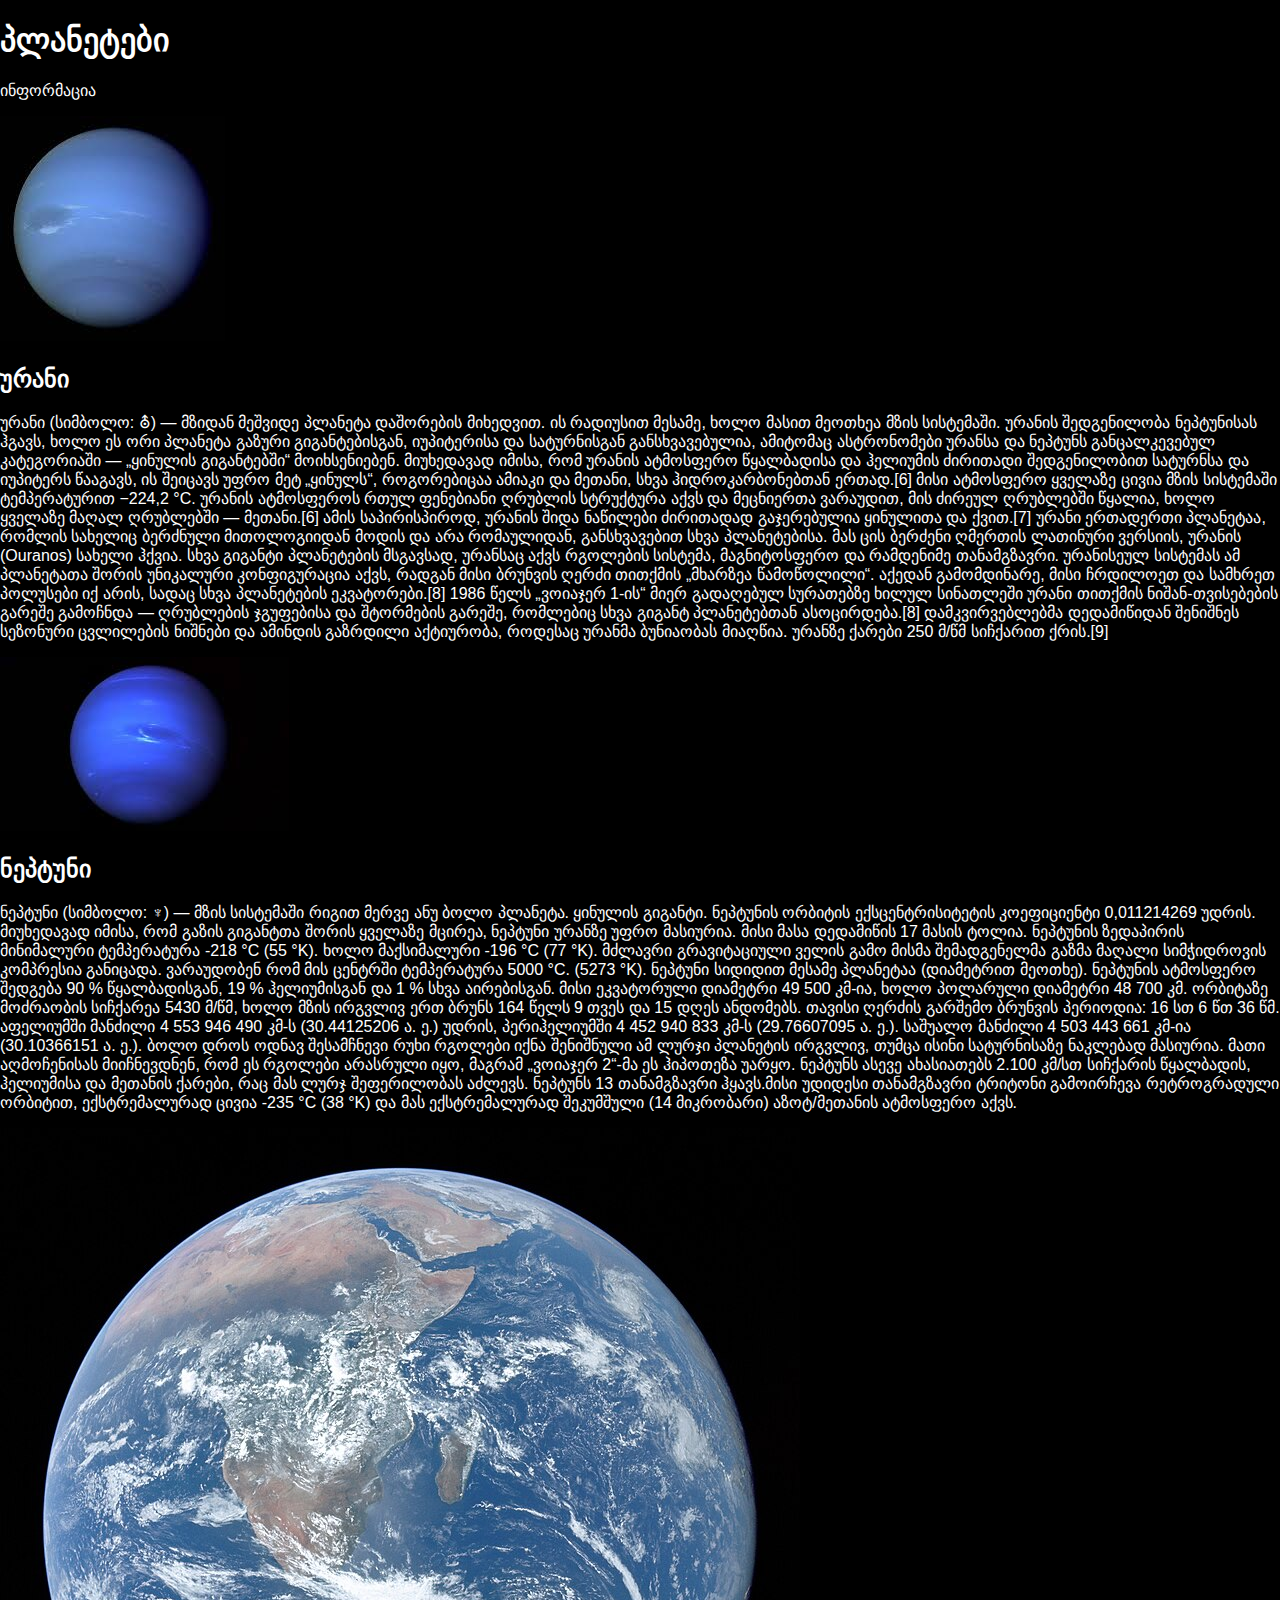
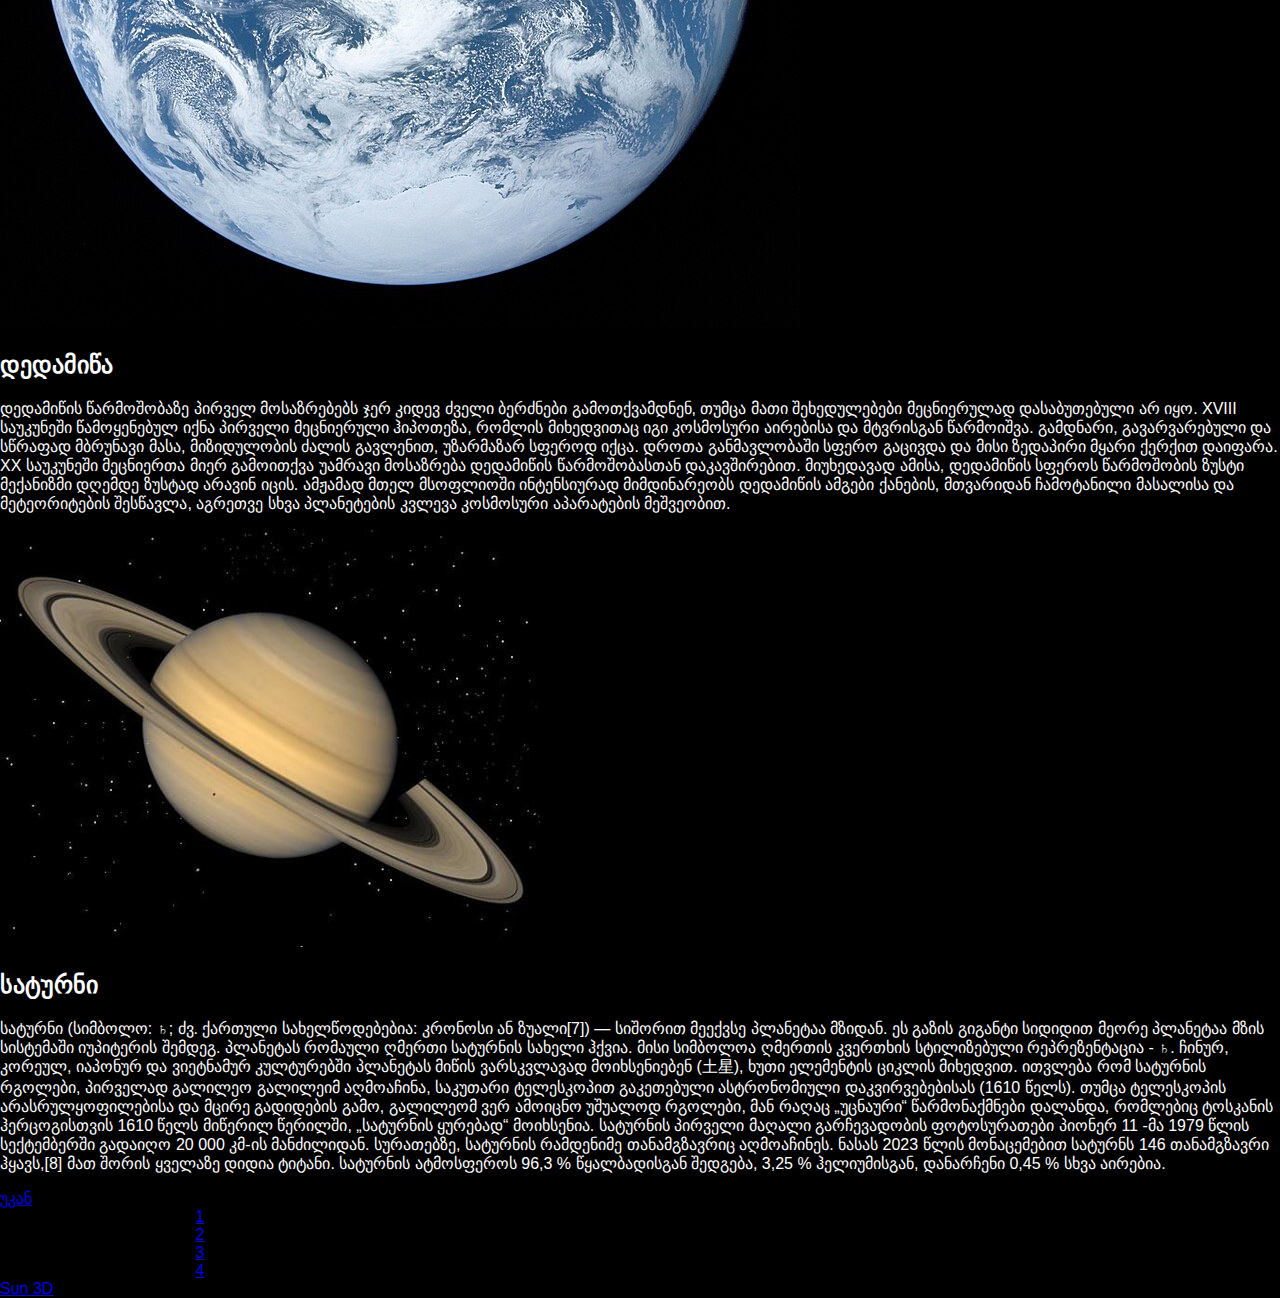
<file: docs/burger.html>
<!DOCTYPE html>
<html lang="ka">
<head>
    <meta charset="UTF-8">
    <meta name="viewport" content="width=device-width, initial-scale=1.0">
    <title>პლანეტები</title>
    <link rel="stylesheet" href="burger.css">
</head>
<body>
    <header>
        <h1>პლანეტები</h1>
    </header>
    <section>
        <p>ინფორმაცია</p>
    </section>
</body>
<div class="planet">
    <img src="ურანი.jfif" alt="ურანი" class="planet-img">
    <h2>ურანი</h2>
    <p>ურანი (სიმბოლო: ⛢) — მზიდან მეშვიდე პლანეტა დაშორების მიხედვით. ის რადიუსით მესამე, ხოლო მასით მეოთხეა მზის სისტემაში. ურანის შედგენილობა ნეპტუნისას ჰგავს, ხოლო ეს ორი პლანეტა გაზური გიგანტებისგან, იუპიტერისა და სატურნისგან განსხვავებულია, ამიტომაც ასტრონომები ურანსა და ნეპტუნს განცალკევებულ კატეგორიაში — „ყინულის გიგანტებში“ მოიხსენიებენ. მიუხედავად იმისა, რომ ურანის ატმოსფერო წყალბადისა და ჰელიუმის ძირითადი შედგენილობით სატურნსა და იუპიტერს წააგავს, ის შეიცავს უფრო მეტ „ყინულს“, როგორებიცაა ამიაკი და მეთანი, სხვა ჰიდროკარბონებთან ერთად.[6] მისი ატმოსფერო ყველაზე ცივია მზის სისტემაში ტემპერატურით −224,2 °C. ურანის ატმოსფეროს რთულ ფენებიანი ღრუბლის სტრუქტურა აქვს და მეცნიერთა ვარაუდით, მის ძირეულ ღრუბლებში წყალია, ხოლო ყველაზე მაღალ ღრუბლებში — მეთანი.[6] ამის საპირისპიროდ, ურანის შიდა ნაწილები ძირითადად გაჯერებულია ყინულითა და ქვით.[7]

        ურანი ერთადერთი პლანეტაა, რომლის სახელიც ბერძნული მითოლოგიიდან მოდის და არა რომაულიდან, განსხვავებით სხვა პლანეტებისა. მას ცის ბერძენი ღმერთის ლათინური ვერსიის, ურანის (Ouranos) სახელი ჰქვია. სხვა გიგანტი პლანეტების მსგავსად, ურანსაც აქვს რგოლების სისტემა, მაგნიტოსფერო და რამდენიმე თანამგზავრი. ურანისეულ სისტემას ამ პლანეტათა შორის უნიკალური კონფიგურაცია აქვს, რადგან მისი ბრუნვის ღერძი თითქმის „მხარზეა წამოწოლილი“. აქედან გამომდინარე, მისი ჩრდილოეთ და სამხრეთ პოლუსები იქ არის, სადაც სხვა პლანეტების ეკვატორები.[8] 1986 წელს „ვოიაჯერ 1-ის“ მიერ გადაღებულ სურათებზე ხილულ სინათლეში ურანი თითქმის ნიშან-თვისებების გარეშე გამოჩნდა — ღრუბლების ჯგუფებისა და შტორმების გარეშე, რომლებიც სხვა გიგანტ პლანეტებთან ასოცირდება.[8] დამკვირვებლებმა დედამიწიდან შენიშნეს სეზონური ცვლილების ნიშნები და ამინდის გაზრდილი აქტიურობა, როდესაც ურანმა ბუნიაობას მიაღწია. ურანზე ქარები 250 მ/წმ სიჩქარით ქრის.[9]</p>
</div>
<div class="planet">
    <img src="ნეპტუნი.jfif" alt="ნეპტუნი" class="planet-img">
    <h2>ნეპტუნი</h2>
    <p>ნეპტუნი (სიმბოლო: ♆) — მზის სისტემაში რიგით მერვე ანუ ბოლო პლანეტა. ყინულის გიგანტი. ნეპტუნის ორბიტის ექსცენტრისიტეტის კოეფიციენტი 0,011214269 უდრის. მიუხედავად იმისა, რომ გაზის გიგანტთა შორის ყველაზე მცირეა, ნეპტუნი ურანზე უფრო მასიურია. მისი მასა დედამიწის 17 მასის ტოლია. ნეპტუნის ზედაპირის მინიმალური ტემპერატურა -218 °C (55 °K). ხოლო მაქსიმალური -196 °C (77 °K). მძლავრი გრავიტაციული ველის გამო მისმა შემადგენელმა გაზმა მაღალი სიმჭიდროვის კომპრესია განიცადა. ვარაუდობენ რომ მის ცენტრში ტემპერატურა 5000 °C. (5273 °K). ნეპტუნი სიდიდით მესამე პლანეტაა (დიამეტრით მეოთხე).

        ნეპტუნის ატმოსფერო შედგება 90 % წყალბადისგან, 19 % ჰელიუმისგან და 1 % სხვა აირებისგან. მისი ეკვატორული დიამეტრი 49 500 კმ-ია, ხოლო პოლარული დიამეტრი 48 700 კმ. ორბიტაზე მოძრაობის სიჩქარეა 5430 მ/წმ, ხოლო მზის ირგვლივ ერთ ბრუნს 164 წელს 9 თვეს და 15 დღეს ანდომებს. თავისი ღერძის გარშემო ბრუნვის პერიოდია: 16 სთ 6 წთ 36 წმ. აფელიუმში მანძილი 4 553 946 490 კმ-ს (30.44125206 ა. ე.) უდრის, პერიჰელიუმში 4 452 940 833 კმ-ს (29.76607095 ა. ე.). საშუალო მანძილი 4 503 443 661 კმ-ია (30.10366151 ა. ე.).
        
        ბოლო დროს ოდნავ შესამჩნევი რუხი რგოლები იქნა შენიშნული ამ ლურჯი პლანეტის ირგვლივ, თუმცა ისინი სატურნისაზე ნაკლებად მასიურია. მათი აღმოჩენისას მიიჩნევდნენ, რომ ეს რგოლები არასრული იყო, მაგრამ „ვოიაჯერ 2“-მა ეს ჰიპოთეზა უარყო. ნეპტუნს ასევე ახასიათებს 2.100 კმ/სთ სიჩქარის წყალბადის, ჰელიუმისა და მეთანის ქარები, რაც მას ლურჯ შეფერილობას აძლევს. ნეპტუნს 13 თანამგზავრი ჰყავს.მისი უდიდესი თანამგზავრი ტრიტონი გამოირჩევა რეტროგრადული ორბიტით, ექსტრემალურად ცივია -235 °C (38 °K) და მას ექსტრემალურად შეკუმშული (14 მიკრობარი) აზოტ/მეთანის ატმოსფერო აქვს.</p>

</div>
<div class="planet">
    <img src="დედამია.jpg" alt="ნეპტუნი" class="planet-img">
    <h2>დედამიწა</h2>
    <p>დედამიწის წარმოშობაზე პირველ მოსაზრებებს ჯერ კიდევ ძველი ბერძნები გამოთქვამდნენ, თუმცა მათი შეხედულებები მეცნიერულად დასაბუთებული არ იყო. XVIII საუკუნეში წამოყენებულ იქნა პირველი მეცნიერული ჰიპოთეზა, რომლის მიხედვითაც იგი კოსმოსური აირებისა და მტვრისგან წარმოიშვა. გამდნარი, გავარვარებული და სწრაფად მბრუნავი მასა, მიზიდულობის ძალის გავლენით, უზარმაზარ სფეროდ იქცა. დროთა განმავლობაში სფერო გაცივდა და მისი ზედაპირი მყარი ქერქით დაიფარა.

        XX საუკუნეში მეცნიერთა მიერ გამოითქვა უამრავი მოსაზრება დედამიწის წარმოშობასთან დაკავშირებით. მიუხედავად ამისა, დედამიწის სფეროს წარმოშობის ზუსტი მექანიზმი დღემდე ზუსტად არავინ იცის. ამჟამად მთელ მსოფლიოში ინტენსიურად მიმდინარეობს დედამიწის ამგები ქანების, მთვარიდან ჩამოტანილი მასალისა და მეტეორიტების შესწავლა, აგრეთვე სხვა პლანეტების კვლევა კოსმოსური აპარატების მეშვეობით.</p>
</div>
<div class="planet">
    <img src="სატურნი.jpg" alt="სატურნი" class="planet-img">
    <h2>სატურნი</h2>
    <p>სატურნი (სიმბოლო: ♄; ძვ. ქართული სახელწოდებებია: კრონოსი ან ზუალი[7]) — სიშორით მეექვსე პლანეტაა მზიდან. ეს გაზის გიგანტი სიდიდით მეორე პლანეტაა მზის სისტემაში იუპიტერის შემდეგ. პლანეტას რომაული ღმერთი სატურნის სახელი ჰქვია. მისი სიმბოლოა ღმერთის კვერთხის სტილიზებული რეპრეზენტაცია - ♄. ჩინურ, კორეულ, იაპონურ და ვიეტნამურ კულტურებში პლანეტას მიწის ვარსკვლავად მოიხსენიებენ (土星), ხუთი ელემენტის ციკლის მიხედვით. ითვლება რომ სატურნის რგოლები, პირველად გალილეო გალილეიმ აღმოაჩინა, საკუთარი ტელესკოპით გაკეთებული ასტრონომიული დაკვირვებებისას (1610 წელს). თუმცა ტელესკოპის არასრულყოფილებისა და მცირე გადიდების გამო, გალილეომ ვერ ამოიცნო უშუალოდ რგოლები, მან რაღაც „უცნაური“ წარმონაქმნები დალანდა, რომლებიც ტოსკანის ჰერცოგისთვის 1610 წელს მიწერილ წერილში, „სატურნის ყურებად“ მოიხსენია.

        სატურნის პირველი მაღალი გარჩევადობის ფოტოსურათები პიონერ 11 -მა 1979 წლის სექტემბერში გადაიღო 20 000 კმ-ის მანძილიდან. სურათებზე, სატურნის რამდენიმე თანამგზავრიც აღმოაჩინეს. ნასას 2023 წლის მონაცემებით სატურნს 146 თანამგზავრი ჰყავს,[8] მათ შორის ყველაზე დიდია ტიტანი. სატურნის ატმოსფეროს 96,3 % წყალბადისგან შედგება, 3,25 % ჰელიუმისგან, დანარჩენი 0,45 % სხვა აირებია.</p>
</div>
   <!--ღილაკი: უკან -->
<a href="information.html">უკან</a>
</div>
<!-- 1 -->
<div class="one-page">
    <a href="index.html">1</a>
</div>
 <!-- 2 -->
 <div class="two-page">
    <a href="galaxy.html">2</a>
</div>
 <!-- 3 -->
 <div class="three-page">
    <a href="information.html">3</a>
</div>
<!-- 4 -->
<div class="four-page">
    <a href="burger.html">4</a>

 </div>
 <!--sun-3d-->
 <div class="--sun-3d--"></div>
 <a href="sun.html">Sun 3D</a>
</file>
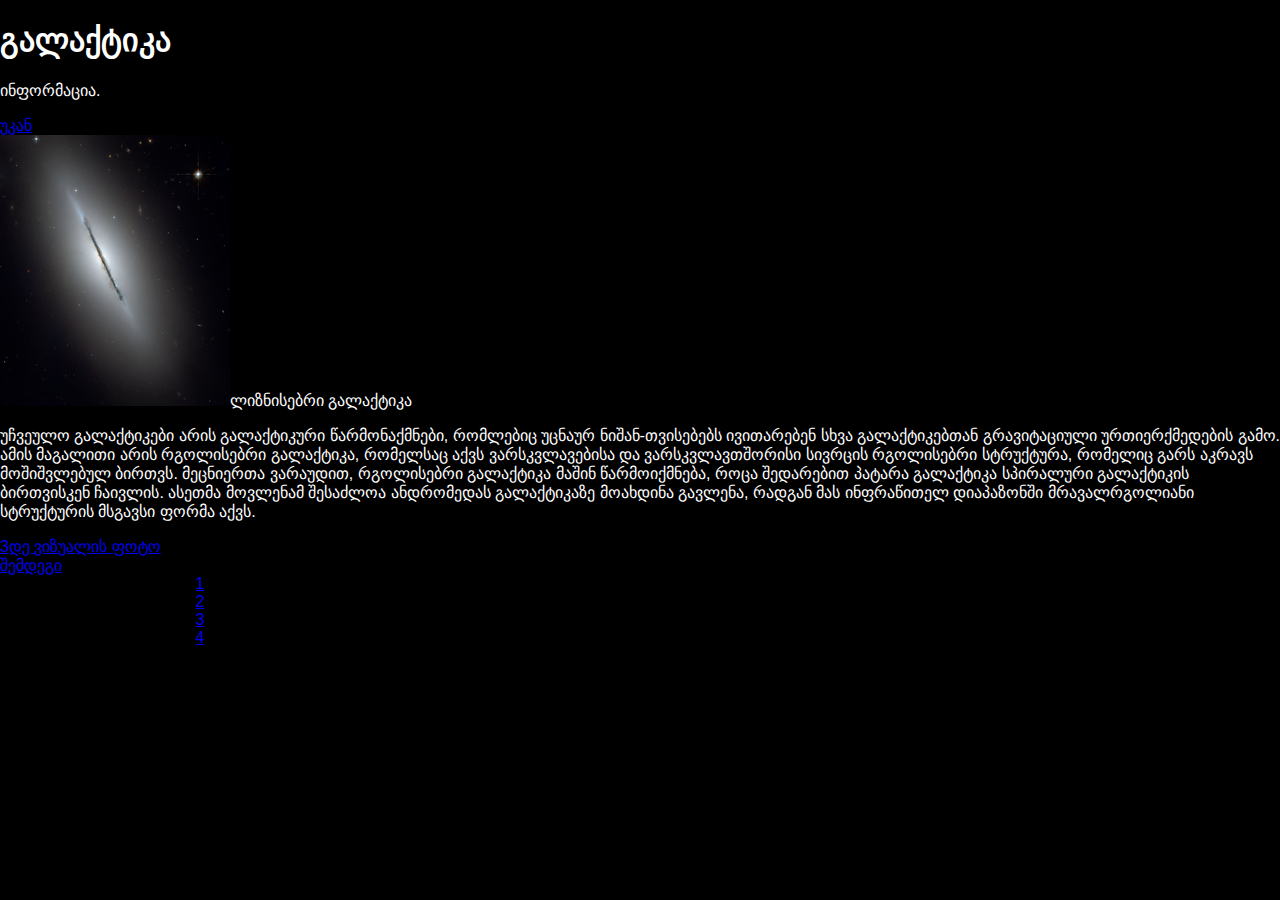
<file: docs/galaxy.html>
<!DOCTYPE html>
<html lang="ka">
<head>
    <meta charset="UTF-8">
    <meta name="viewport" content="width=device-width, initial-scale=1.0">
    <title>გალაქტიკა</title>
    <link rel="stylesheet" href="galaxy.css">
</head>
<body>
    <header>
        <h1>გალაქტიკა</h1>
    </header>
    <section>
        <p>ინფორმაცია.</p>
    </section>
    <footer>
        <a href="index.html">უკან</a> <!-- ეს ღილაკი დაბრუნებისთვის -->
    </footer>
</body>
</html>
    <!--<გალაქტიკები>--!>
    <section class="galaxy information">
       <div class="information">
            <img src="ლიზნისებრი გალააქტიკის.png" alt="გალაქტიკა" class="galaxy-img"
            <h2>ლიზნისებრი გალაქტიკა</h2>
            <p>უჩვეულო გალაქტიკები არის გალაქტიკური წარმონაქმნები, რომლებიც უცნაურ ნიშან-თვისებებს ივითარებენ სხვა გალაქტიკებთან გრავიტაციული ურთიერქმედების გამო. ამის მაგალითი არის რგოლისებრი გალაქტიკა, რომელსაც აქვს ვარსკვლავებისა და ვარსკვლავთშორისი სივრცის რგოლისებრი სტრუქტურა, რომელიც გარს აკრავს მოშიშვლებულ ბირთვს. მეცნიერთა ვარაუდით, რგოლისებრი გალაქტიკა მაშინ წარმოიქმნება, როცა შედარებით პატარა გალაქტიკა სპირალური გალაქტიკის ბირთვისკენ ჩაივლის. ასეთმა მოვლენამ შესაძლოა ანდრომედას გალაქტიკაზე მოახდინა გავლენა, რადგან მას ინფრაწითელ დიაპაზონში მრავალრგოლიანი სტრუქტურის მსგავსი ფორმა აქვს.</p>
       </div> 
<!-<ღილაკი:3დე ვიზუალის ფოტო -->
<div class="visual-photo-btn">
    <a href="visualphoto.html">3დე ვიზუალის ფოტო</a>
</div>
          <!-- შემდეგი --> 
<div class="next-page-btn">
    <a href="information.html">შემდეგი</a>
</div>        
 <!-- 1 -->
 <div class="one-page">
    <a href="index.html">1</a>
</div>
 <!-- 2 -->
 <div class="two-page">
    <a href="galaxy.html">2</a>
</div>
 <!-- 3 -->
 <div class="three-page">
    <a href="information.html">3</a>
</div>
<!-- 4 -->
<div class="four-page">
    <a href="burger.html">4</a>

 </div>
</file>
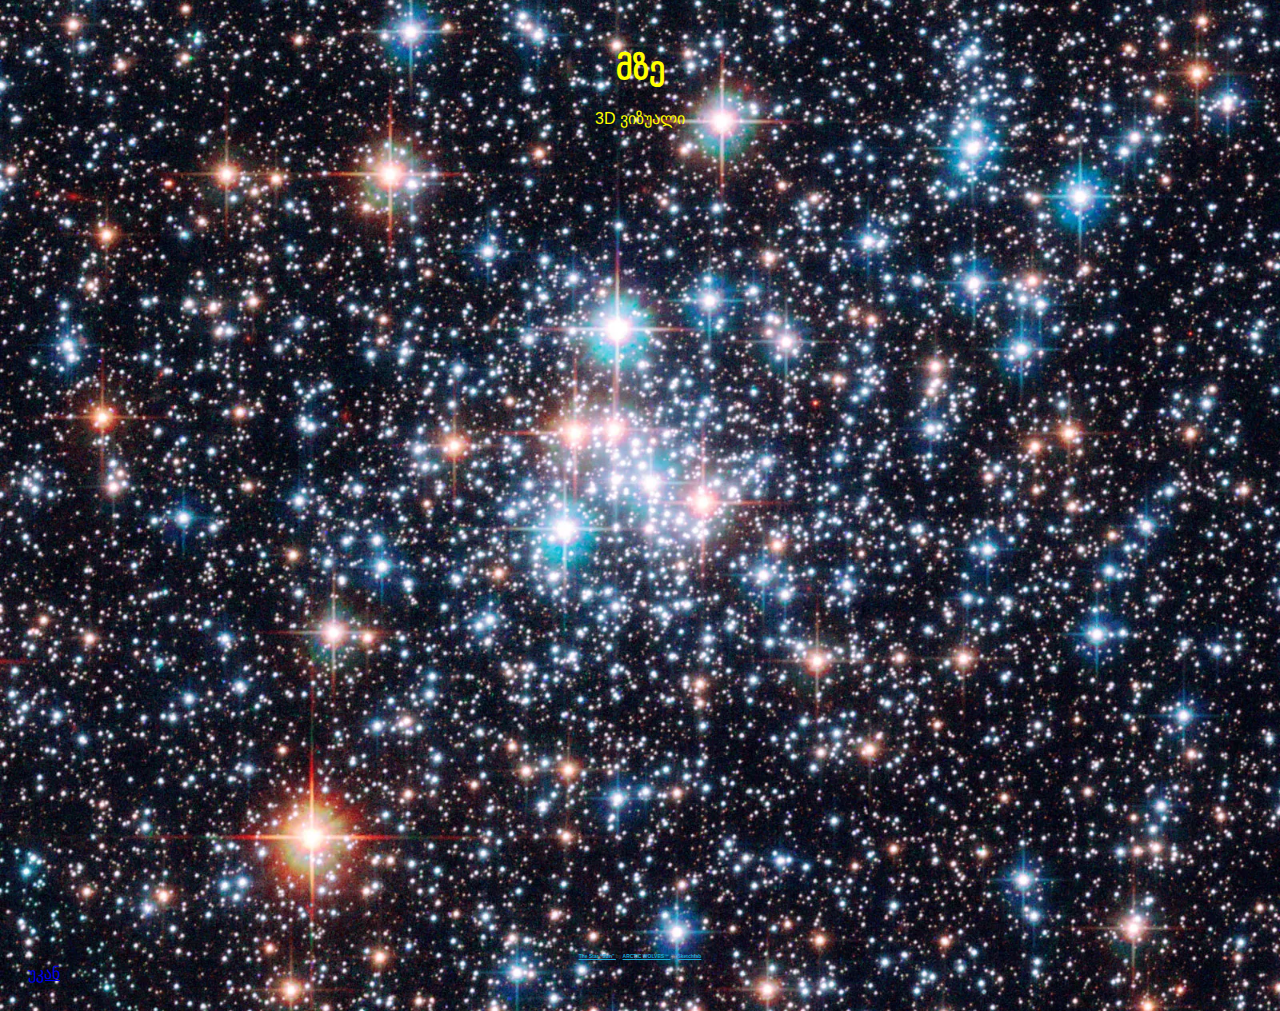
<file: docs/sun.html>
<!DOCTYPE html>
<html lang="ka">
<head>
    <meta charset="UTF-8">
    <meta name="viewport" content="width=device-width, initial-scale=1.0">
    <title>პლანეტები</title>
    <link rel="stylesheet" href="sun.css">
</head>
<body>
    <header>
        <h1>მზე</h1>
    </header>
    <section>
        <p>3D ვიზუალი</p>
    </section>
    <div class="sketchfab-embed-wrapper"> <iframe title="The Star “Sun”" frameborder="0" allowfullscreen mozallowfullscreen="true" webkitallowfullscreen="true" allow="autoplay; fullscreen; xr-spatial-tracking" xr-spatial-tracking execution-while-out-of-viewport execution-while-not-rendered web-share src="https://sketchfab.com/models/519dddb6998545e2bf84225394dc71fe/embed"> </iframe> <p style="font-size: 5px; font-weight: normal; margin: 5px; color: #4A4A4A;"> <a href="https://sketchfab.com/3d-models/the-star-sun-519dddb6998545e2bf84225394dc71fe?utm_medium=embed&utm_campaign=share-popup&utm_content=519dddb6998545e2bf84225394dc71fe" target="_blank" rel="nofollow" style="font-weight: bold; color: #1CAAD9;"> The Star “Sun” </a> by <a href="https://sketchfab.com/arctic.wolves?utm_medium=embed&utm_campaign=share-popup&utm_content=519dddb6998545e2bf84225394dc71fe" target="_blank" rel="nofollow" style="font-weight: bold; color: #1CAAD9;"> ARCTIC WOLVES™ </a> on <a href="https://sketchfab.com?utm_medium=embed&utm_campaign=share-popup&utm_content=519dddb6998545e2bf84225394dc71fe" target="_blank" rel="nofollow" style="font-weight: bold; color: #1CAAD9;">Sketchfab</a></p></div>
</body>
<footer>
    <a href="burger.html">უკან</a> <!-- ეს ღილაკი დაბრუნებისთვის -->
</footer>
</file>
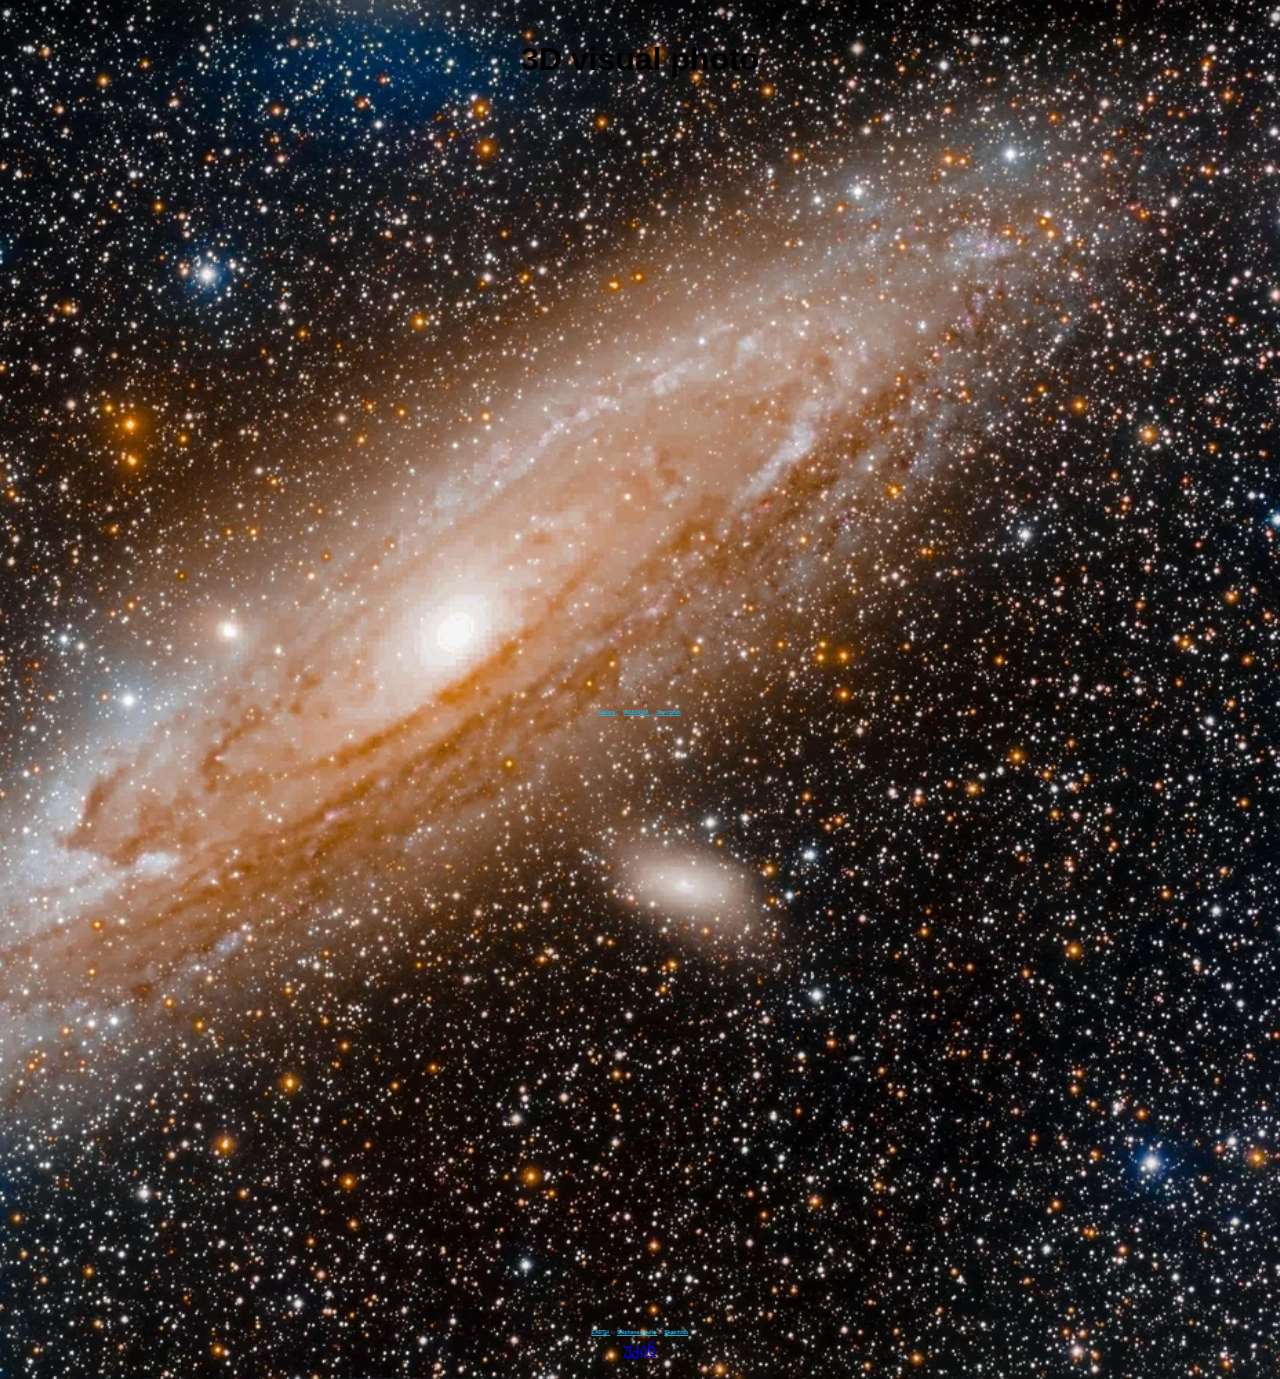
<file: docs/visualphoto.html>
<!DOCTYPE html>
<html lang="ka">
<head>
    <meta charset="UTF-8">
    <meta name="viewport" content="width=device-width, initial-scale=1.0">
    <title>გალაქტიკა</title>
    <link rel="stylesheet" href="visualphoto.css">
<header>
    <h1>3D visual photo</h1>
<body>
    <div class="sketchfab-embed-wrapper"> <iframe title="Galaxy" frameborder="0" allowfullscreen mozallowfullscreen="true" webkitallowfullscreen="true" allow="autoplay; fullscreen; xr-spatial-tracking" xr-spatial-tracking execution-while-out-of-viewport execution-while-not-rendered web-share src="https://sketchfab.com/models/dbb2f075329747a09cc8add2ad05acad/embed"> </iframe> <p style="font-size: 5px; font-weight: normal; margin: 5px; color: #4A4A4A;"> <a href="https://sketchfab.com/3d-models/galaxy-dbb2f075329747a09cc8add2ad05acad?utm_medium=embed&utm_campaign=share-popup&utm_content=dbb2f075329747a09cc8add2ad05acad" target="_blank" rel="nofollow" style="font-weight: bold; color: #1CAAD9;"> Galaxy </a> by <a href="https://sketchfab.com/991519166?utm_medium=embed&utm_campaign=share-popup&utm_content=dbb2f075329747a09cc8add2ad05acad" target="_blank" rel="nofollow" style="font-weight: bold; color: #1CAAD9;"> 991519166 </a> on <a href="https://sketchfab.com?utm_medium=embed&utm_campaign=share-popup&utm_content=dbb2f075329747a09cc8add2ad05acad" target="_blank" rel="nofollow" style="font-weight: bold; color: #1CAAD9;">Sketchfab</a></p></div>
    <div class="sketchfab-embed-wrapper"> <iframe title="EARTH" frameborder="0" allowfullscreen mozallowfullscreen="true" webkitallowfullscreen="true" allow="autoplay; fullscreen; xr-spatial-tracking" xr-spatial-tracking execution-while-out-of-viewport execution-while-not-rendered web-share src="https://sketchfab.com/models/5ce4b1465c83432d9bb7e3c30232c02b/embed"> </iframe> <p style="font-size: 5px; font-weight: normal; margin: 5px; color: #4A4A4A;"> <a href="https://sketchfab.com/3d-models/earth-5ce4b1465c83432d9bb7e3c30232c02b?utm_medium=embed&utm_campaign=share-popup&utm_content=5ce4b1465c83432d9bb7e3c30232c02b" target="_blank" rel="nofollow" style="font-weight: bold; color: #1CAAD9;"> EARTH </a> by <a href="https://sketchfab.com/sa3d?utm_medium=embed&utm_campaign=share-popup&utm_content=5ce4b1465c83432d9bb7e3c30232c02b" target="_blank" rel="nofollow" style="font-weight: bold; color: #1CAAD9;"> Stéphane Agullo </a> on <a href="https://sketchfab.com?utm_medium=embed&utm_campaign=share-popup&utm_content=5ce4b1465c83432d9bb7e3c30232c02b" target="_blank" rel="nofollow" style="font-weight: bold; color: #1CAAD9;">Sketchfab</a></p></div>
    <footer>
        <a href="galaxy.html">უკან</a> <!-- ეს ღილაკი დაბრუნებისთვის -->
    </footer>
</file>
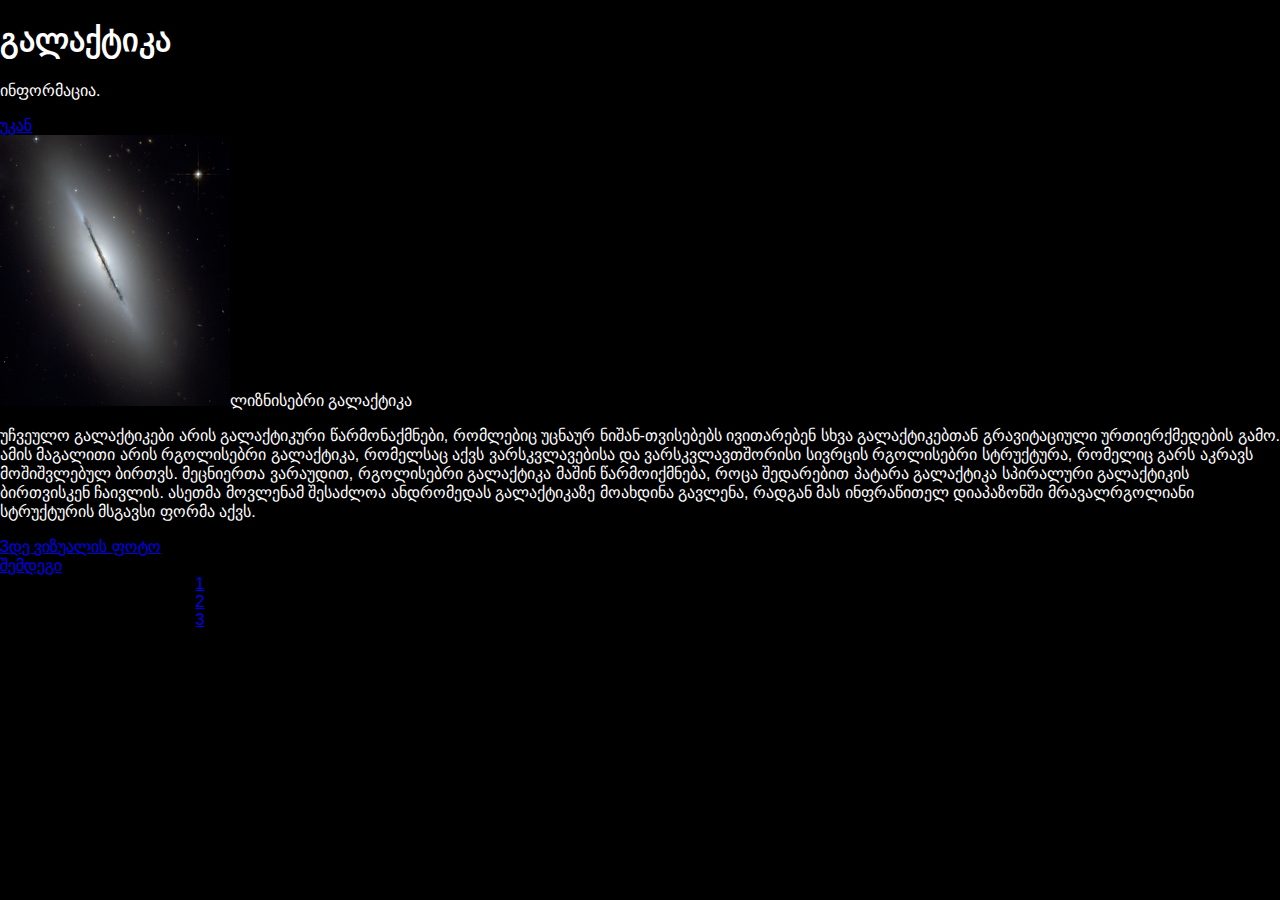
<file: site/galaxy.html>
<!DOCTYPE html>
<html lang="ka">
<head>
    <meta charset="UTF-8">
    <meta name="viewport" content="width=device-width, initial-scale=1.0">
    <title>გალაქტიკა</title>
    <link rel="stylesheet" href="galaxy.css">
</head>
<body>
    <header>
        <h1>გალაქტიკა</h1>
    </header>
    <section>
        <p>ინფორმაცია.</p>
    </section>
    <footer>
        <a href="index.html">უკან</a> <!-- ეს ღილაკი დაბრუნებისთვის -->
    </footer>
</body>
</html>
    <!--<გალაქტიკები>--!>
    <section class="galaxy information">
       <div class="information">
            <img src="ლიზნისებრი გალააქტიკის.png" alt="გალაქტიკა" class="galaxy-img"
            <h2>ლიზნისებრი გალაქტიკა</h2>
            <p>უჩვეულო გალაქტიკები არის გალაქტიკური წარმონაქმნები, რომლებიც უცნაურ ნიშან-თვისებებს ივითარებენ სხვა გალაქტიკებთან გრავიტაციული ურთიერქმედების გამო. ამის მაგალითი არის რგოლისებრი გალაქტიკა, რომელსაც აქვს ვარსკვლავებისა და ვარსკვლავთშორისი სივრცის რგოლისებრი სტრუქტურა, რომელიც გარს აკრავს მოშიშვლებულ ბირთვს. მეცნიერთა ვარაუდით, რგოლისებრი გალაქტიკა მაშინ წარმოიქმნება, როცა შედარებით პატარა გალაქტიკა სპირალური გალაქტიკის ბირთვისკენ ჩაივლის. ასეთმა მოვლენამ შესაძლოა ანდრომედას გალაქტიკაზე მოახდინა გავლენა, რადგან მას ინფრაწითელ დიაპაზონში მრავალრგოლიანი სტრუქტურის მსგავსი ფორმა აქვს.</p>
       </div> 
<!-<ღილაკი:3დე ვიზუალის ფოტო -->
<div class="visual-photo-btn">
    <a href="visualphoto.html">3დე ვიზუალის ფოტო</a>
</div>
          <!-- შემდეგი --> 
<div class="next-page-btn">
    <a href="information.html">შემდეგი</a>
</div>        
 <!-- 1 -->
 <div class="one-page">
    <a href="index.html">1</a>
</div>
 <!-- 2 -->
 <div class="two-page">
    <a href="galaxy.html">2</a>
</div>
 <!-- 3 -->
 <div class="three-page">
    <a href="information.html">3</a>
</div>
</file>
<file: docs/burger.css>
/* ძირითადი სტილები */
body {
    font-family: Arial, sans-serif;
    background-color: black;
    color: #ffffff;
    margin: 0;
    padding: 0;
}

/* სათაური */
.title {
    text-align: center;
    font-size: 3.0rem;
    margin-top: 40px;
    color: #00bfff; /* ნათელი ცისფერი */
}
.one-page {
    text-align: center;
    width: 400px;
}
.two-page {
    text-align: center;
    width: 400px;
}
.three-page {
    text-align: center;
    width: 400px;
    
}
.four-page {
    text-align: center;
    width: 400px;
}
</file>
<file: docs/galaxy.css>
/* ძირითადი სტილები */
body {
    font-family: Arial, sans-serif;
    background-color: black;
    color: #ffffff;
    margin: 0;
    padding: 0;
}

/* სათაური */
.title {
    text-align: center;
    font-size: 2.5rem;
    margin-top: 20px;
    color: #00bfff; /* ნათელი ცისფერი */
}

/* სურათი */
.galaxy-image {
    display: block;
    margin: 20px auto;
    width: 40%; /* სურათის ზომა */
    border-radius: 10px;
    box-shadow: 0 4px 8px rgba(0, 0, 0, 0.7); /* ჩრდილი */
}

/* აღწერა */
.description {
    font-size: 1.2rem;
    text-align: center;
    line-height: 1.5;
    margin: 20px;
    color: #e0e0e0; /* რბილი თეთრი */
}

/* ღილაკი */
.back-button {
    display: block;
    width: 150px;
    margin: 20px auto;
    padding: 10px 15px;
    text-align: right;
    background-color: #00bfff;
    color: #ffffff;
    text-decoration: none;
    border-radius: 5px;
    font-size: 1rem;
    transition: background-color 0.3s ease;
}

.back-button:hover {
    background-color: #0086b3; /* მუქი ცისფერი */
}
.one-page {
    text-align: center;
    width: 400px;
}
.two-page {
    text-align: center;
    width: 400px;
}
.three-page {
    text-align: center;
    width: 400px;
    
}
.four-page {
    text-align: center;
    width: 400px;
}
</file>
<file: docs/sun.css>
/* ძირითადი სტილები */
body {
    font-family: Arial, sans-serif;
    background-image: url('stars.webp'); /* მზის სისტემის ფოტო ბექგრაუნდზე */
    background-size: cover;
    background-position: center;
    color: #000;
    padding: 20px;
    overflow-x: hidden; /* თუ დიდი სიგრძე იქნება, არ გამოჩნდეს ჰორიზონტალური სქროლინგი */
}


/* სათაური */
.title {
    text-align: center;
    font-size: 2.5rem;
    margin-top: 20px;
    color: #00bfff; /* ნათელი ცისფერი */
}
h1 {
    text-align: center;
    color: yellow;
}
p {
    text-align: center;
    color: yellow;
}
.sketchfab-embed-wrapper iframe {
  width: 1000px;
  height: 800px;
}
</file>
<file: docs/visualphoto.css>
/* ძირითადი სტილები */
body {
    font-family: Arial, sans-serif;
    background-color: black;
    color: blue;
    margin: 0;
    padding: 0;
    text-align: center;
}

/* სათაური */
.title {
    text-align: center;
    font-size: 2.5rem;
    margin-top: 20px;
    color: #00bfff; /* ნათელი ცისფერი */
}
.sketchfab-embed-wrapper iframe {
    width: 800px;
    height: 600px;
}
body {
    font-family: Arial, sans-serif;
    background-image: url('kk.jpg'); /* მზის სისტემის ფოტო ბექგრაუნდზე */
    background-size: cover;
    background-position: center;
    color: #000;
    padding: 20px;
    overflow-x: hidden; /* თუ დიდი სიგრძე იქნება, არ გამოჩნდეს ჰორიზონტალური სქროლინგი */
}
</file>
<file: site/galaxy.css>
/* ძირითადი სტილები */
body {
    font-family: Arial, sans-serif;
    background-color: black;
    color: #ffffff;
    margin: 0;
    padding: 0;
}

/* სათაური */
.title {
    text-align: center;
    font-size: 2.5rem;
    margin-top: 20px;
    color: #00bfff; /* ნათელი ცისფერი */
}

/* სურათი */
.galaxy-image {
    display: block;
    margin: 20px auto;
    width: 40%; /* სურათის ზომა */
    border-radius: 10px;
    box-shadow: 0 4px 8px rgba(0, 0, 0, 0.7); /* ჩრდილი */
}

/* აღწერა */
.description {
    font-size: 1.2rem;
    text-align: center;
    line-height: 1.5;
    margin: 20px;
    color: #e0e0e0; /* რბილი თეთრი */
}

/* ღილაკი */
.back-button {
    display: block;
    width: 150px;
    margin: 20px auto;
    padding: 10px 15px;
    text-align: right;
    background-color: #00bfff;
    color: #ffffff;
    text-decoration: none;
    border-radius: 5px;
    font-size: 1rem;
    transition: background-color 0.3s ease;
}

.back-button:hover {
    background-color: #0086b3; /* მუქი ცისფერი */
}
.one-page {
    text-align: center;
    width: 400px;
}
.two-page {
    text-align: center;
    width: 400px;
}
.three-page {
    text-align: center;
    width: 400px;
    
}
</file>
